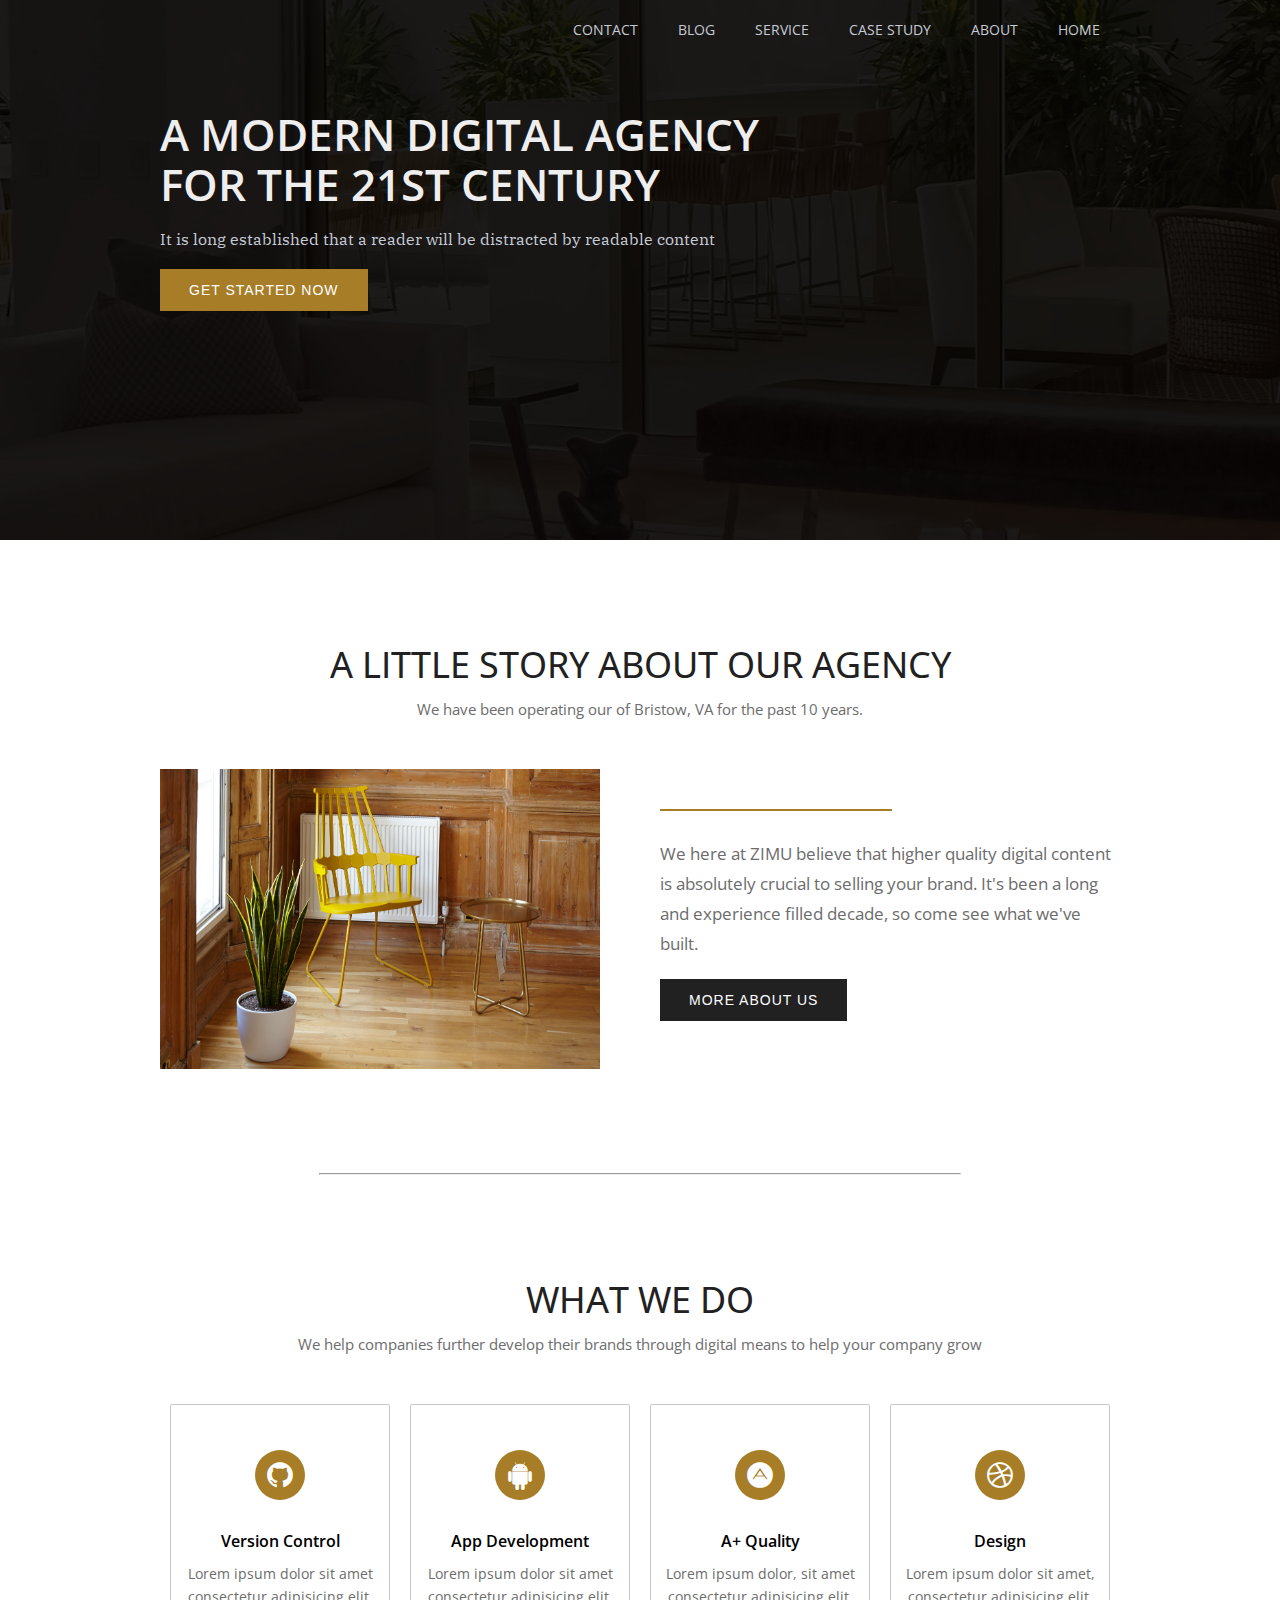
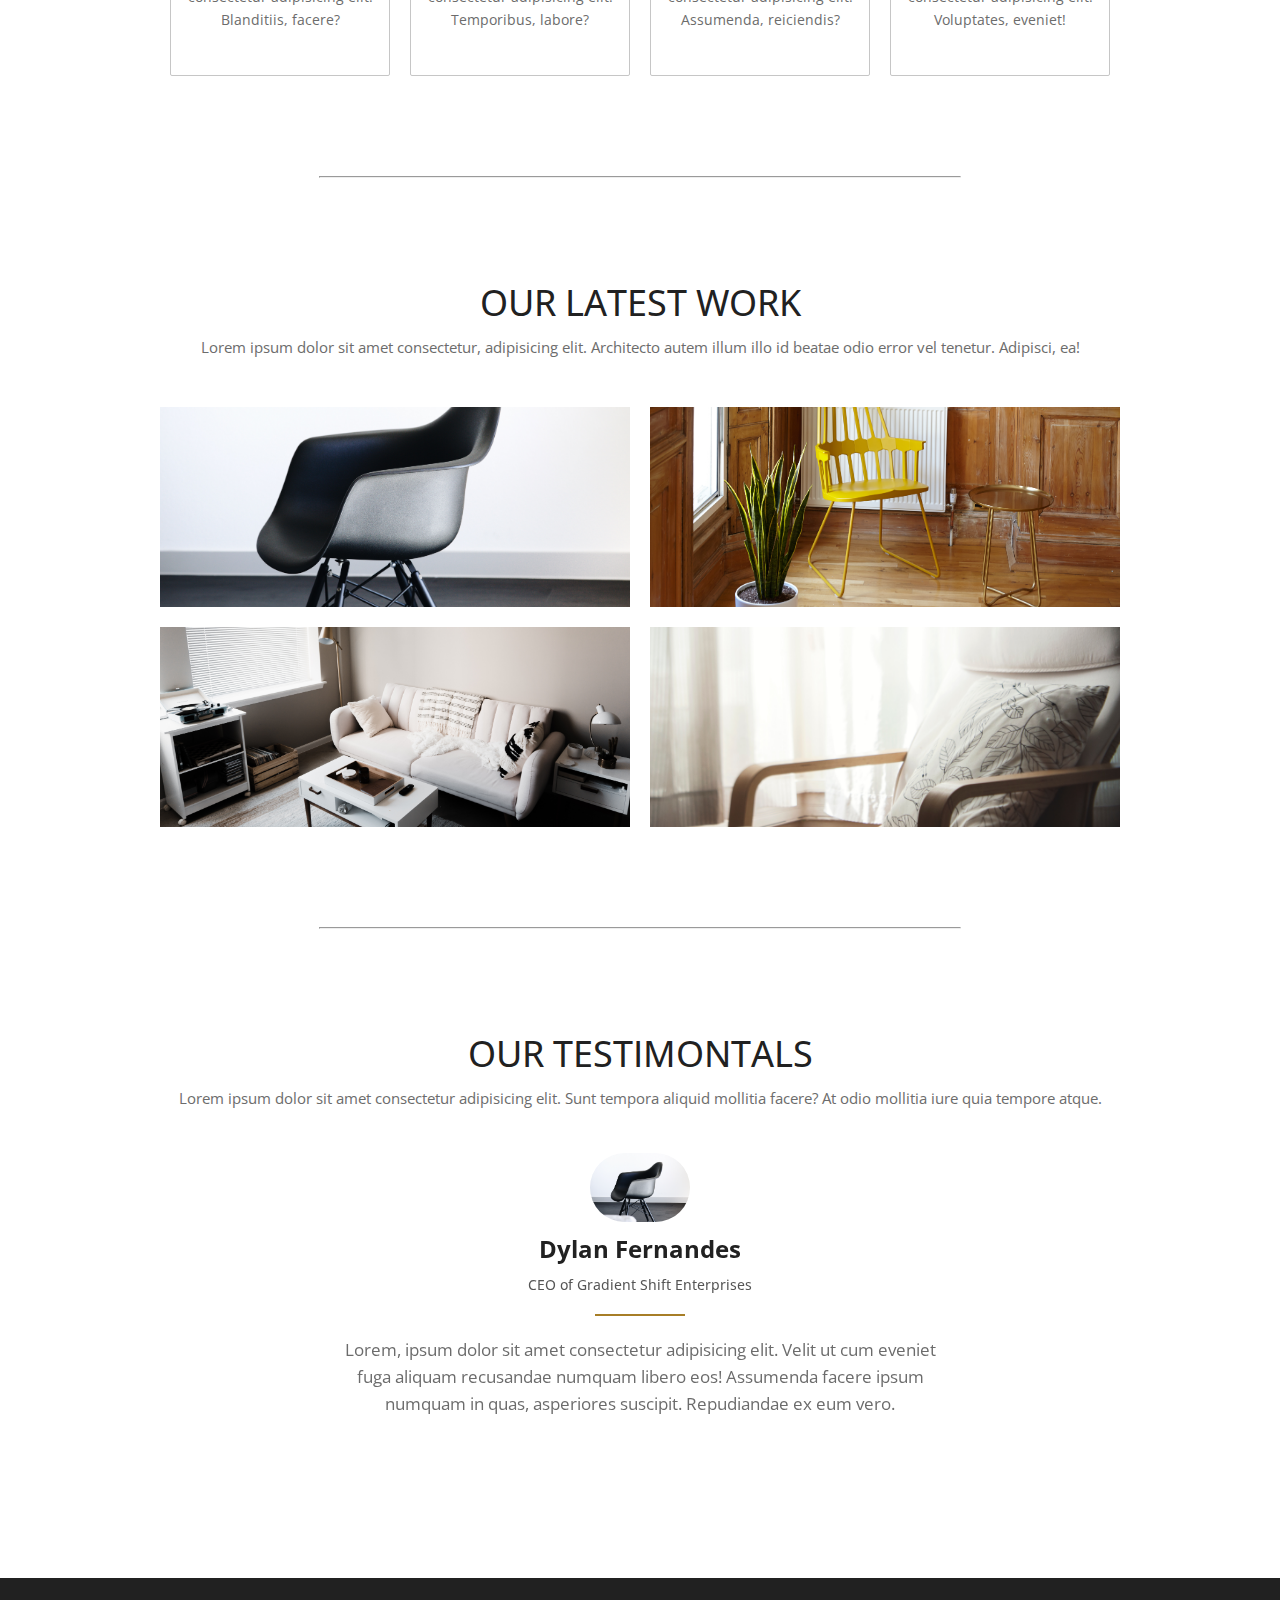
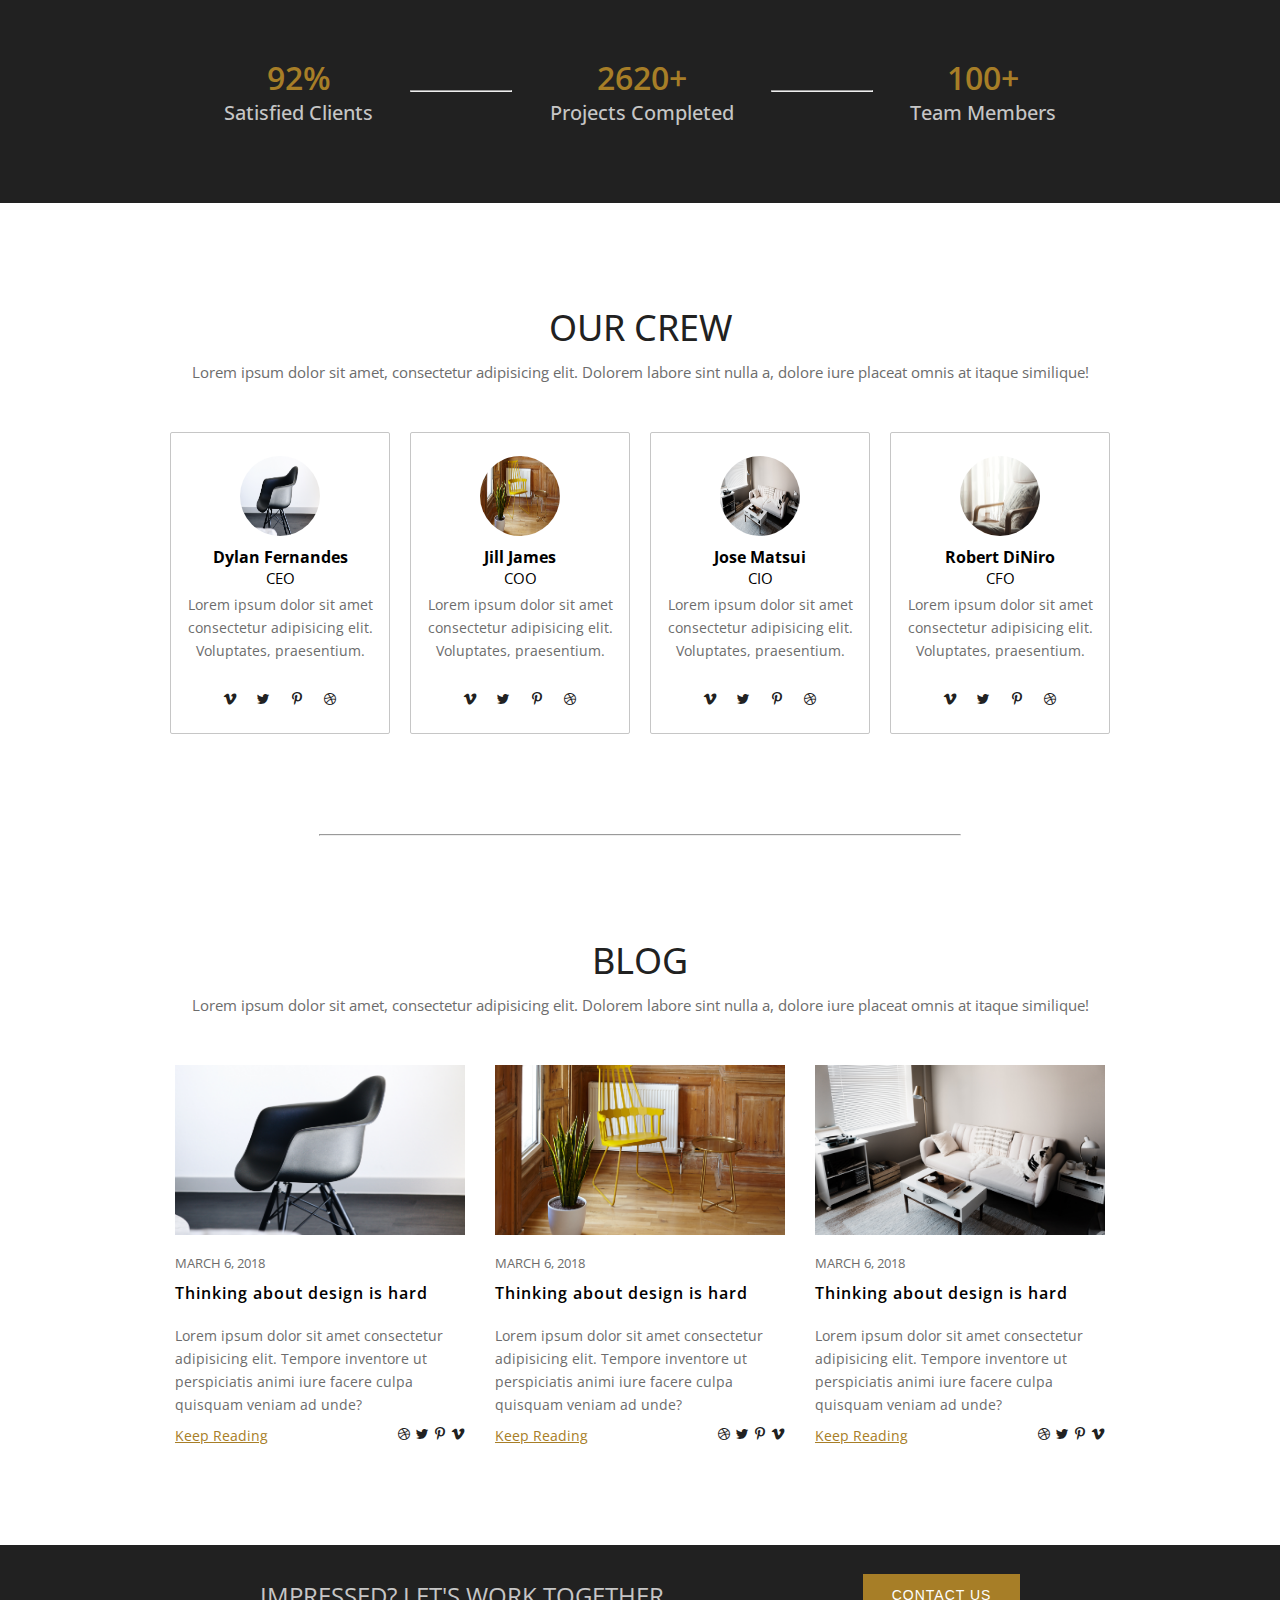
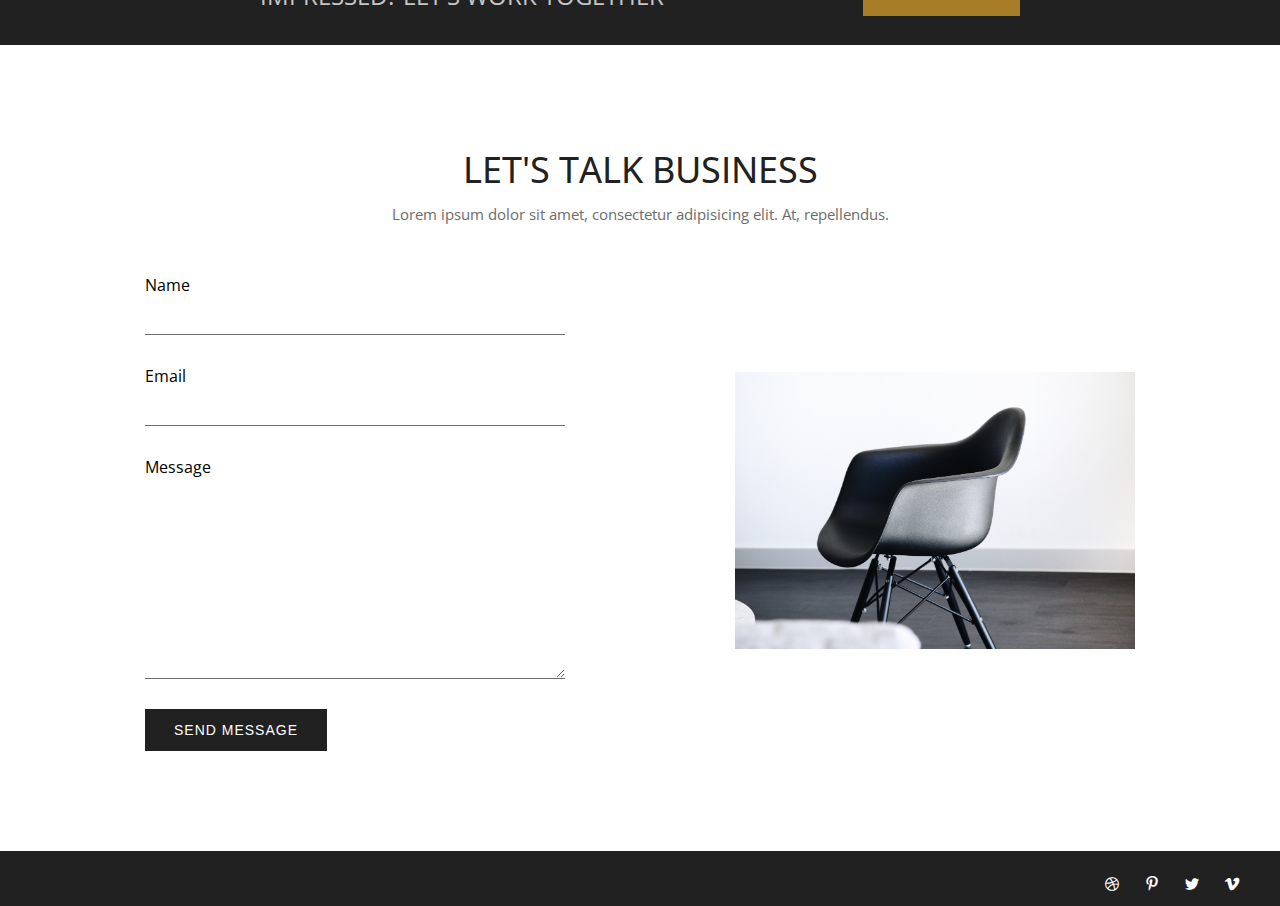
<file: index.html>
<!--
This is a project based off of a design from Dribbble.
This is a practice project not intended for any commerical purposes
-->

<!DOCTYPE html>
<html lang="en">
<head>
  <meta charset="UTF-8"></meta>
  <meta name="viewport" content="width=device-width, initial-scale=1.0"></meta>
  <meta http-equiv="X-UA-Compatible" content="ie=edge"></meta>
  <title>ZIMU Practice Project</title>
  <link href="https://fonts.googleapis.com/css?family=IBM+Plex+Serif|Open+Sans" rel="stylesheet">
  <link rel="stylesheet" href="./icons/styles.css">
  <link rel="stylesheet" href="carousel.css"></link>
  <link rel="stylesheet" href="reset.css"></link>
  <link rel="stylesheet" href="styles.css"></link>
</head>
<body>
  <div class="landing landing__overlay">
    <div class="container">
      <nav class="navigation">
        <ul>
          <li>
            <a href="#">Home</a>
          </li>
          <li>
            <a href="">About</a>
          </li>
          <li>
            <a href="">Case Study</a>
          </li>
          <li>
            <a href="">Service</a>
          </li>
          <li>
            <a href="">Blog</a>
          </li>
          <li>
            <a href="">Contact</a>
          </li>
        </ul>
      </nav>
      <div class="clearfix"></div>
      <div class="landing__content">
        <h1>A Modern Digital Agency for the 21st Century</h1>
        <p>It is long established that a reader will be distracted by readable content</p>
        <button class="btn btn-primary">Get Started Now</button>
      </div>
    </div>
  </div>
  <div class="about">
    <div class="container">
      <div class="header">
        <h1>A Little Story About Our Agency</h1>
        <p class="text">We have been operating our of Bristow, VA for the past 10 years. </p>
      </div>
      <div class="about__content">
        <div>
          <img src="./img/photo_2.jpg" alt="">
        </div>
        <div class="about__text">
          <hr>
          <div class="clearfix"></div>
          <p class="text">
            We here at ZIMU believe that higher quality digital content is absolutely crucial to selling your brand. It's been a long
            and experience filled decade, so come see what we've built.
          </p>
          <button class="btn btn-secondary">More About Us</button>
        </div>
      </div>
    </div>
  </div>
  <hr class="divider">
  <div class="actions">
    <div class="container">
      <div class="header">
        <h1>What We Do</h1>
        <p class="text">We help companies further develop their brands through digital means to help your company grow</p>
      </div>
      <div class="actions__content">
        <div class="actions__card">
          <div>
            <i class="icon-github"></i>
          </div>
          <h3>Version Control</h3>
          <p class="text">
            Lorem ipsum dolor sit amet consectetur adipisicing elit. Blanditiis, facere?
          </p>
        </div>
        <div class="actions__card">
          <div>
            <i class="icon-android"></i>
          </div>
          <h3>App Development</h3>
          <p class="text">
            Lorem ipsum dolor sit amet consectetur adipisicing elit. Temporibus, labore?
          </p>
        </div>
        <div class="actions__card">
          <div>
            <i class="icon-adn"></i>
          </div>
          <h3>A+ Quality</h3>
          <p class="text">
            Lorem ipsum dolor, sit amet consectetur adipisicing elit. Assumenda, reiciendis?
          </p>
        </div>
        <div class="actions__card">
          <div>
            <i class="icon-dribbble"></i>
          </div>
          <h3>Design</h3>
          <p class="text">
            Lorem ipsum dolor sit amet, consectetur adipisicing elit. Voluptates, eveniet!
          </p>
        </div>
      </div>
    </div>
  </div>
  <hr class="divider">
  <div class="latest">
    <div class="container">
      <div class="header">
        <h1>Our Latest Work</h1>
        <p class="text">Lorem ipsum dolor sit amet consectetur, adipisicing elit. Architecto autem illum illo id beatae odio error vel tenetur.
          Adipisci, ea!</p>
      </div>
      <div class="latest__content">
        <div class="latest__image">
          <img src="./img/photo_1.jpg" alt="">
          <div class="overlay">
            <h3>Wiley's Company</h3>
            <p>
              Lorem ipsum dolor sit amet, consectetur adipisicing elit. Adipisci, eius.
            </p>
            <button class="btn btn-primary">See Our Work</button>
          </div>
        </div>
        <div class="latest__image">
          <img src="./img/photo_2.jpg" alt="">
          <div class="overlay">
            <h3>Dylan Fernandes</h3>
            <p>
              Lorem ipsum dolor sit amet, consectetur adipisicing elit. Adipisci, eius.
            </p>
            <button class="btn btn-primary">See Our Work</button>
          </div>
        </div>
        <div class="latest__image">
          <img src="./img/photo_3.jpg" alt="">
          <div class="overlay">
            <h3>Marine Wallers</h3>
            <p>
              Lorem ipsum dolor sit amet, consectetur adipisicing elit. Adipisci, eius.
            </p>
            <button class="btn btn-primary">See Our Work</button>
          </div>
        </div>
        <div class="latest__image">
          <img src="./img/photo_4.jpg" alt="">
          <div class="overlay">
            <h3>Deep Sea Divers</h3>
            <p>
              Lorem ipsum dolor sit amet, consectetur adipisicing elit. Adipisci, eius.
            </p>
            <button class="btn btn-primary">See Our Work</button>
          </div>
        </div>
      </div>
    </div>
  </div>
  <hr class="divider">
  <div class="testimonial">
    <div class="header">
      <h1>Our Testimontals</h1>
      <p class="text">Lorem ipsum dolor sit amet consectetur adipisicing elit. Sunt tempora aliquid mollitia facere? At odio mollitia iure
        quia tempore atque.</p>
    </div>
    <div class="carousel-wrapper" style="height: 400px;">
      <span id="target-item-1"></span>
      <span id="target-item-2"></span>
      <span id="target-item-3"></span>
      <div class="carousel-item item-1">
        <img src="./img/photo_1.jpg" alt="">
        <h2>Dylan Fernandes</h2>
        <h3>CEO of Gradient Shift Enterprises</h3>
        <hr>
        <p class="text">
          Lorem, ipsum dolor sit amet consectetur adipisicing elit. Velit ut cum eveniet fuga aliquam recusandae numquam libero eos!
          Assumenda facere ipsum numquam in quas, asperiores suscipit. Repudiandae ex eum vero.
        </p>
        <a class="arrow arrow-prev" href="#target-item-3"></a>
        <a class="arrow arrow-next" href="#target-item-2"></a>
      </div>
      <div class="carousel-item item-2">
        <img src="./img/photo_2.jpg" alt="">
        <h2>Jill James</h2>
        <h3>COO of Material Rush Industries</h3>
        <hr>
        <p class="text">
          Lorem ipsum dolor sit amet consectetur adipisicing elit. Repudiandae suscipit facilis cumque voluptatem. Nostrum repellendus,
          veritatis fugit voluptatibus velit eaque. Dolore, eius. Minima dicta deserunt cupiditate adipisci fugiat suscipit
          magnam.
        </p>
        <a class="arrow arrow-prev" href="#target-item-1"></a>
        <a class="arrow arrow-next" href="#target-item-3"></a>
      </div>
      <div class="carousel-item item-3">
        <img src="./img/photo_3.jpg" alt="">
        <h2>Robert Roosevelt</h2>
        <h3>CIO of Fortune Enterprises</h3>
        <hr>
        <p class="text">
          Lorem ipsum dolor sit, amet consectetur adipisicing elit. Eum ipsam velit accusantium hic cumque, animi vitae accusamus?
          Eaque facilis pariatur asperiores! Accusantium, repudiandae nemo delectus temporibus dolores, illum id incidunt
          eum unde officiis alias esse maiores omnis? Ea, commodi officiis.
        </p>
        <a class="arrow arrow-prev" href="#target-item-2"></a>
        <a class="arrow arrow-next" href="#target-item-1"></a>
      </div>
    </div>
  </div>
  <div class="stats">
    <div class="container">
      <div class="stats__text">
        <p>
          <span class="stats__point">92%</span> Satisfied Clients</p>
      </div>
      <hr>
      <div class="stats__text">
        <p>
          <span class="stats__point">2620+</span> Projects Completed</p>
      </div>
      <hr>
      <div class="stats__text">
        <p>
          <span class="stats__point">100+</span> Team Members</p>
      </div>
    </div>
  </div>
  <div class="crew">
    <div class="container">
      <div class="header">
        <h1>Our Crew</h1>
        <p class="text">
          Lorem ipsum dolor sit amet, consectetur adipisicing elit. Dolorem labore sint nulla a, dolore iure placeat omnis at itaque
          similique!
        </p>
      </div>
      <div class="crew__content">
        <div class="crew__card">
          <img src="./img/photo_1.jpg" alt="">
          <h2>Dylan Fernandes</h2>
          <h3>CEO</h3>
          <p class="text">
            Lorem ipsum dolor sit amet consectetur adipisicing elit. Voluptates, praesentium.
          </p>
          <div class="crew__social">
            <a href="#">
              <i class="icon-vimeo"></i>
            </a>
            <a href="#">
              <i class="icon-twitter"></i>
            </a>
            <a href="#">
              <i class="icon-pinterest-p"></i>
            </a>
            <a href="#">
              <i class="icon-dribbble"></i>
            </a>
          </div>
        </div>
        <div class="crew__card">
          <img src="./img/photo_2.jpg" alt="">
          <h2>Jill James</h2>
          <h3>COO</h3>
          <p class="text">
            Lorem ipsum dolor sit amet consectetur adipisicing elit. Voluptates, praesentium.
          </p>
          <div class="crew__social">
            <a href="#">
              <i class="icon-vimeo"></i>
            </a>
            <a href="#">
              <i class="icon-twitter"></i>
            </a>
            <a href="#">
              <i class="icon-pinterest-p"></i>
            </a>
            <a href="#">
              <i class="icon-dribbble"></i>
            </a>
          </div>
        </div>

        <div class="crew__card">
          <img src="./img/photo_3.jpg" alt="">
          <h2>Jose Matsui</h2>
          <h3>CIO</h3>
          <p class="text">
            Lorem ipsum dolor sit amet consectetur adipisicing elit. Voluptates, praesentium.
          </p>
          <div class="crew__social">
            <a href="#">
              <i class="icon-vimeo"></i>
            </a>
            <a href="#">
              <i class="icon-twitter"></i>
            </a>
            <a href="#">
              <i class="icon-pinterest-p"></i>
            </a>
            <a href="#">
              <i class="icon-dribbble"></i>
            </a>
          </div>
        </div>

        <div class="crew__card">
          <img src="./img/photo_4.jpg" alt="">
          <h2>Robert DiNiro</h2>
          <h3>CFO</h3>
          <p class="text">
            Lorem ipsum dolor sit amet consectetur adipisicing elit. Voluptates, praesentium.
          </p>
          <div class="crew__social">
            <a href="#">
              <i class="icon-vimeo"></i>
            </a>
            <a href="#">
              <i class="icon-twitter"></i>
            </a>
            <a href="#">
              <i class="icon-pinterest-p"></i>
            </a>
            <a href="#">
              <i class="icon-dribbble"></i>
            </a>
          </div>
        </div>
      </div>
    </div>
  </div>
  <hr class="divider">
  <div class="blog">
    <div class="container">
      <div class="header">
        <h1>Blog</h1>
        <p class="text">
          Lorem ipsum dolor sit amet, consectetur adipisicing elit. Dolorem labore sint nulla a, dolore iure placeat omnis at itaque
          similique!
        </p>
      </div>
      <div class="blog__content">
        <div class="blog__card">
          <img src="./img/photo_1.jpg" alt="">
          <p class="blog__date">March 6, 2018</p>
          <h2>Thinking about design is hard</h2>
          <p class="text">
            Lorem ipsum dolor sit amet consectetur adipisicing elit. Tempore inventore ut perspiciatis animi iure facere culpa quisquam
            veniam ad unde?
          </p>
          <div class="blog__card-footer">
            <a href="">Keep Reading</a>
            <div class="blog__card-social">
              <a href="">
                <i class="icon-dribbble"></i>
              </a>
              <a href="">
                <i class="icon-twitter"></i>
              </a>
              <a href="">
                <i class="icon-pinterest-p"></i>
              </a>
              <a href="">
                <i class="icon-vimeo"></i>
              </a>
            </div>
          </div>
        </div>
        <div class="blog__card">
          <img src="./img/photo_2.jpg" alt="">
          <p class="blog__date">March 6, 2018</p>
          <h2>Thinking about design is hard</h2>
          <p class="text">
            Lorem ipsum dolor sit amet consectetur adipisicing elit. Tempore inventore ut perspiciatis animi iure facere culpa quisquam
            veniam ad unde?
          </p>
          <div class="blog__card-footer">
            <a href="">Keep Reading</a>
            <div class="blog__card-social">
              <a href="">
                <i class="icon-dribbble"></i>
              </a>
              <a href="">
                <i class="icon-twitter"></i>
              </a>
              <a href="">
                <i class="icon-pinterest-p"></i>
              </a>
              <a href="">
                <i class="icon-vimeo"></i>
              </a>
            </div>
          </div>
        </div>
        <div class="blog__card">
          <img src="./img/photo_3.jpg" alt="">
          <p class="blog__date">March 6, 2018</p>
          <h2>Thinking about design is hard</h2>
          <p class="text">
            Lorem ipsum dolor sit amet consectetur adipisicing elit. Tempore inventore ut perspiciatis animi iure facere culpa quisquam
            veniam ad unde?
          </p>
          <div class="blog__card-footer">
            <a href="">Keep Reading</a>
            <div class="blog__card-social">
              <a href="">
                <i class="icon-dribbble"></i>
              </a>
              <a href="">
                <i class="icon-twitter"></i>
              </a>
              <a href="">
                <i class="icon-pinterest-p"></i>
              </a>
              <a href="">
                <i class="icon-vimeo"></i>
              </a>
            </div>
          </div>
        </div>
      </div>
    </div>
  </div>
  <div class="interested">
    <div class="container">
      <div>
        <h1>Impressed? Let's Work Together</h1>
      </div>
      <div>
        <button class="btn btn-primary">Contact Us</button>
      </div>
    </div>
  </div>
  <div class="contact">
    <div class="header">
      <h1>Let's Talk Business</h1>
      <p class="text">Lorem ipsum dolor sit amet, consectetur adipisicing elit. At, repellendus.</p>
    </div>
    <div class="container">
      <div>
        <form action="POST" class="contact__form">
          <label for="name">Name </label>
          <input type="text" name="name">
          <label for="email">Email</label>
          <input type="email" name="email">
          <label for="message">Message</label>
          <textarea name="message" id="" cols="30" rows="10"></textarea>
          <button class="btn btn-secondary">Send Message</button>
        </form>
      </div>
      <div>
        <img src="./img/photo_1.jpg" alt="ZIMU">
      </div>
    </div>
  </div>
  <footer>
    <div>
      <i class="icon-dribbble"></i>
      <i class="icon-pinterest-p"></i>
      <i class="icon-twitter"></i>
      <i class="icon-vimeo"></i>
    </div>
    <div class="clearfix"></div>
  </footer>
</body>
</html>
</file>
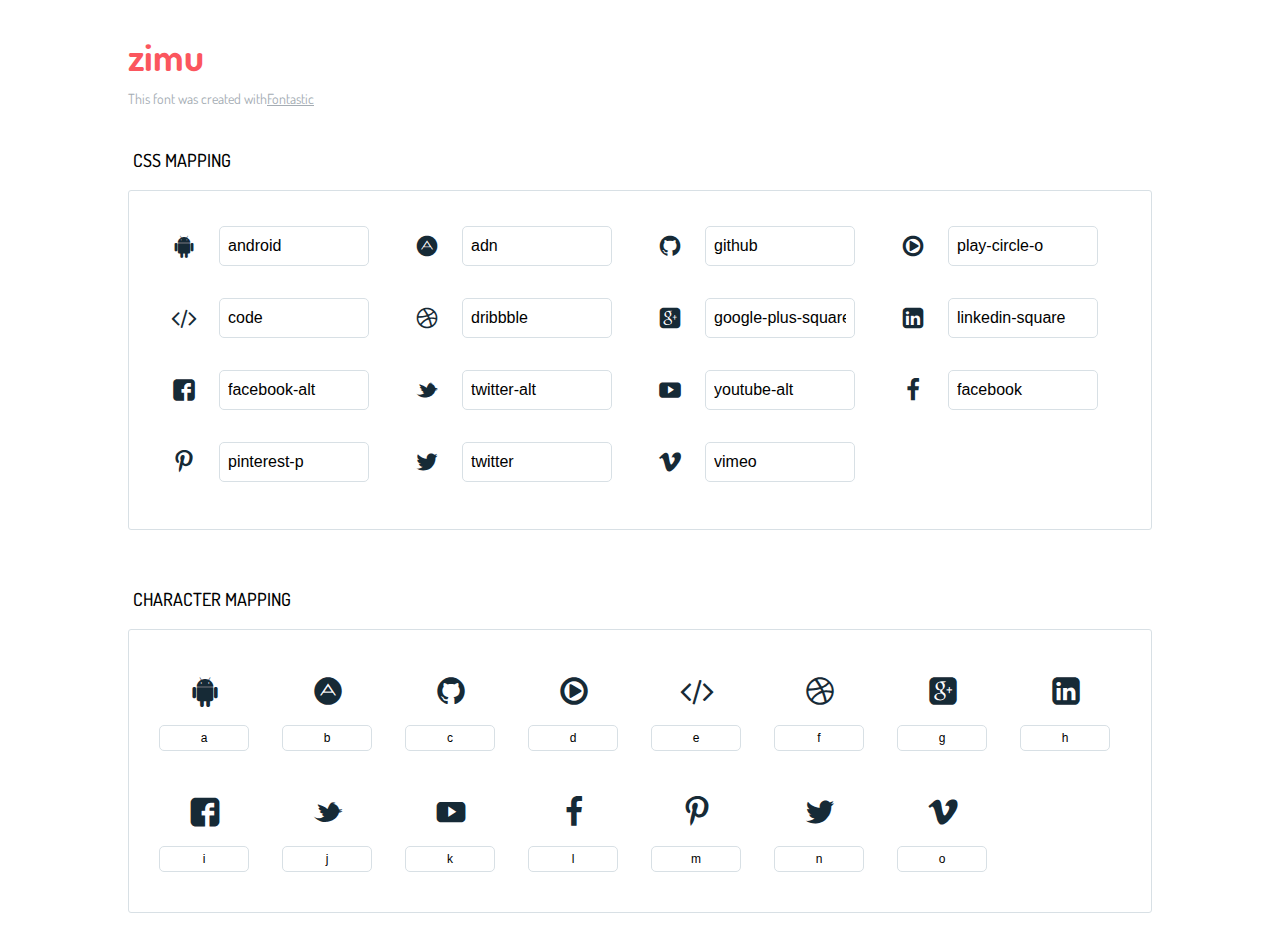
<file: icons/icons-reference.html>
<!DOCTYPE html>
<html lang="en">
  <head>
    <meta charset="utf-8">
    <meta http-equiv="X-UA-Compatible" content="IE=edge,chrome=1">
    <meta name="viewport" content="width=device-width,initial-scale=1">
    <title>Font Reference - zimu</title>
    <link href="http://fonts.googleapis.com/css?family=Dosis:400,500,700" rel="stylesheet" type="text/css">
    <link rel="stylesheet" href="styles.css">
    <style type="text/css">html,body,div,span,applet,object,iframe,h1,h2,h3,h4,h5,h6,p,blockquote,pre,a,abbr,acronym,address,big,cite,code,del,dfn,em,img,ins,kbd,q,s,samp,small,strike,strong,sub,sup,tt,var,dl,dt,dd,ol,ul,li,fieldset,form,label,legend,table,caption,tbody,tfoot,thead,tr,th,td{margin:0;padding:0;border:0;outline:0;font-weight:inherit;font-style:inherit;font-family:inherit;font-size:100%;vertical-align:baseline}body{line-height:1;color:#000;background:#fff}ol,ul{list-style:none}table{border-collapse:separate;border-spacing:0;vertical-align:middle}caption,th,td{text-align:left;font-weight:normal;vertical-align:middle}a img{border:none}*{-webkit-box-sizing:border-box;-moz-box-sizing:border-box;box-sizing:border-box}body{font-family:'Dosis','Tahoma',sans-serif}.container{margin:15px auto;width:80%}h1{margin:40px 0 20px;font-weight:700;font-size:38px;line-height:32px;color:#fb565e}h2{font-size:18px;padding:0 0 21px 5px;margin:45px 0 0 0;text-transform:uppercase;font-weight:500}.small{font-size:14px;color:#a5adb4;}.small a{color:#a5adb4;}.small a:hover{color:#fb565e}.glyphs.character-mapping{margin:0 0 20px 0;padding:20px 0 20px 30px;color:rgba(0,0,0,0.5);border:1px solid #d8e0e5;-webkit-border-radius:3px;border-radius:3px;}.glyphs.character-mapping li{margin:0 30px 20px 0;display:inline-block;width:90px}.glyphs.character-mapping .icon{margin:10px 0 10px 15px;padding:15px;position:relative;width:55px;height:55px;color:#162a36 !important;overflow:hidden;-webkit-border-radius:3px;border-radius:3px;font-size:32px;}.glyphs.character-mapping .icon svg{fill:#000}.glyphs.character-mapping input{margin:0;padding:5px 0;line-height:12px;font-size:12px;display:block;width:100%;border:1px solid #d8e0e5;-webkit-border-radius:5px;border-radius:5px;text-align:center;outline:0;}.glyphs.character-mapping input:focus{border:1px solid #fbde4a;-webkit-box-shadow:inset 0 0 3px #fbde4a;box-shadow:inset 0 0 3px #fbde4a}.glyphs.character-mapping input:hover{-webkit-box-shadow:inset 0 0 3px #fbde4a;box-shadow:inset 0 0 3px #fbde4a}.glyphs.css-mapping{margin:0 0 60px 0;padding:30px 0 20px 30px;color:rgba(0,0,0,0.5);border:1px solid #d8e0e5;-webkit-border-radius:3px;border-radius:3px;}.glyphs.css-mapping li{margin:0 30px 20px 0;padding:0;display:inline-block;overflow:hidden}.glyphs.css-mapping .icon{margin:0;margin-right:10px;padding:13px;height:50px;width:50px;color:#162a36 !important;overflow:hidden;float:left;font-size:24px}.glyphs.css-mapping input{margin:0;margin-top:5px;padding:8px;line-height:16px;font-size:16px;display:block;width:150px;height:40px;border:1px solid #d8e0e5;-webkit-border-radius:5px;border-radius:5px;background:#fff;outline:0;float:right;}.glyphs.css-mapping input:focus{border:1px solid #fbde4a;-webkit-box-shadow:inset 0 0 3px #fbde4a;box-shadow:inset 0 0 3px #fbde4a}.glyphs.css-mapping input:hover{-webkit-box-shadow:inset 0 0 3px #fbde4a;box-shadow:inset 0 0 3px #fbde4a}</style>
  </head>
  <body>
    <div class="container">
      <h1>zimu</h1>
      <p class="small">This font was created with<a href="http://fontastic.me/">Fontastic</a></p>
      <h2>CSS mapping</h2>
      <ul class="glyphs css-mapping">
        <li>
          <div class="icon icon-android"></div>
          <input type="text" readonly="readonly" value="android">
        </li>
        <li>
          <div class="icon icon-adn"></div>
          <input type="text" readonly="readonly" value="adn">
        </li>
        <li>
          <div class="icon icon-github"></div>
          <input type="text" readonly="readonly" value="github">
        </li>
        <li>
          <div class="icon icon-play-circle-o"></div>
          <input type="text" readonly="readonly" value="play-circle-o">
        </li>
        <li>
          <div class="icon icon-code"></div>
          <input type="text" readonly="readonly" value="code">
        </li>
        <li>
          <div class="icon icon-dribbble"></div>
          <input type="text" readonly="readonly" value="dribbble">
        </li>
        <li>
          <div class="icon icon-google-plus-square"></div>
          <input type="text" readonly="readonly" value="google-plus-square">
        </li>
        <li>
          <div class="icon icon-linkedin-square"></div>
          <input type="text" readonly="readonly" value="linkedin-square">
        </li>
        <li>
          <div class="icon icon-facebook-alt"></div>
          <input type="text" readonly="readonly" value="facebook-alt">
        </li>
        <li>
          <div class="icon icon-twitter-alt"></div>
          <input type="text" readonly="readonly" value="twitter-alt">
        </li>
        <li>
          <div class="icon icon-youtube-alt"></div>
          <input type="text" readonly="readonly" value="youtube-alt">
        </li>
        <li>
          <div class="icon icon-facebook"></div>
          <input type="text" readonly="readonly" value="facebook">
        </li>
        <li>
          <div class="icon icon-pinterest-p"></div>
          <input type="text" readonly="readonly" value="pinterest-p">
        </li>
        <li>
          <div class="icon icon-twitter"></div>
          <input type="text" readonly="readonly" value="twitter">
        </li>
        <li>
          <div class="icon icon-vimeo"></div>
          <input type="text" readonly="readonly" value="vimeo">
        </li>
      </ul>
      <h2>Character mapping</h2>
      <ul class="glyphs character-mapping">
        <li>
          <div data-icon="a" class="icon"></div>
          <input type="text" readonly="readonly" value="a">
        </li>
        <li>
          <div data-icon="b" class="icon"></div>
          <input type="text" readonly="readonly" value="b">
        </li>
        <li>
          <div data-icon="c" class="icon"></div>
          <input type="text" readonly="readonly" value="c">
        </li>
        <li>
          <div data-icon="d" class="icon"></div>
          <input type="text" readonly="readonly" value="d">
        </li>
        <li>
          <div data-icon="e" class="icon"></div>
          <input type="text" readonly="readonly" value="e">
        </li>
        <li>
          <div data-icon="f" class="icon"></div>
          <input type="text" readonly="readonly" value="f">
        </li>
        <li>
          <div data-icon="g" class="icon"></div>
          <input type="text" readonly="readonly" value="g">
        </li>
        <li>
          <div data-icon="h" class="icon"></div>
          <input type="text" readonly="readonly" value="h">
        </li>
        <li>
          <div data-icon="i" class="icon"></div>
          <input type="text" readonly="readonly" value="i">
        </li>
        <li>
          <div data-icon="j" class="icon"></div>
          <input type="text" readonly="readonly" value="j">
        </li>
        <li>
          <div data-icon="k" class="icon"></div>
          <input type="text" readonly="readonly" value="k">
        </li>
        <li>
          <div data-icon="l" class="icon"></div>
          <input type="text" readonly="readonly" value="l">
        </li>
        <li>
          <div data-icon="m" class="icon"></div>
          <input type="text" readonly="readonly" value="m">
        </li>
        <li>
          <div data-icon="n" class="icon"></div>
          <input type="text" readonly="readonly" value="n">
        </li>
        <li>
          <div data-icon="o" class="icon"></div>
          <input type="text" readonly="readonly" value="o">
        </li>
      </ul>
    </div>
    <script>(function() {
  var glyphs, i, len, ref;

  ref = document.getElementsByClassName('glyphs');
  for (i = 0, len = ref.length; i < len; i++) {
    glyphs = ref[i];
    glyphs.addEventListener('click', function(event) {
      if (event.target.tagName === 'INPUT') {
        return event.target.select();
      }
    });
  }

}).call(this);

    </script>
  </body>
</html>
</file>
<file: icons/styles.css>
@charset "UTF-8";

@font-face {
  font-family: "zimu";
  src:url("fonts/zimu.eot");
  src:url("fonts/zimu.eot?#iefix") format("embedded-opentype"),
    url("fonts/zimu.woff") format("woff"),
    url("fonts/zimu.ttf") format("truetype"),
    url("fonts/zimu.svg#zimu") format("svg");
  font-weight: normal;
  font-style: normal;

}

[data-icon]:before {
  font-family: "zimu" !important;
  content: attr(data-icon);
  font-style: normal !important;
  font-weight: normal !important;
  font-variant: normal !important;
  text-transform: none !important;
  speak: none;
  line-height: 1;
  -webkit-font-smoothing: antialiased;
  -moz-osx-font-smoothing: grayscale;
}

[class^="icon-"]:before,
[class*=" icon-"]:before {
  font-family: "zimu" !important;
  font-style: normal !important;
  font-weight: normal !important;
  font-variant: normal !important;
  text-transform: none !important;
  speak: none;
  line-height: 1;
  -webkit-font-smoothing: antialiased;
  -moz-osx-font-smoothing: grayscale;
}

.icon-android:before {
  content: "\61";
}
.icon-adn:before {
  content: "\62";
}
.icon-github:before {
  content: "\63";
}
.icon-play-circle-o:before {
  content: "\64";
}
.icon-code:before {
  content: "\65";
}
.icon-dribbble:before {
  content: "\66";
}
.icon-google-plus-square:before {
  content: "\67";
}
.icon-linkedin-square:before {
  content: "\68";
}
.icon-facebook-alt:before {
  content: "\69";
}
.icon-twitter-alt:before {
  content: "\6a";
}
.icon-youtube-alt:before {
  content: "\6b";
}
.icon-facebook:before {
  content: "\6c";
}
.icon-pinterest-p:before {
  content: "\6d";
}
.icon-twitter:before {
  content: "\6e";
}
.icon-vimeo:before {
  content: "\6f";
}
</file>
<file: carousel.css>
/* Here's where our carousel begins, with the main wrapper being
relatively positioned, so that our absolutely positioned items are
in the right place. */

.carousel-wrapper {
  position: relative;
  margin-top: -80px;
  margin-right: 100px;
  margin-left: 100px;
}

.carousel-wrapper .carousel-item {
  position: absolute;
  top: 0;
  bottom: 0;
  left: 0;
  right: 0;
  padding: 75px 100px;
  opacity: 0;
  transition: all 0.5s ease-in-out;
  display: flex;
  flex-direction: column;
  text-align: center;
  align-items: center;
}

.carousel-wrapper .carousel-item img {
  height: 100px;
  width: 100px;
  object-fit: cover;
  border-radius: 200px;
  margin-bottom: 10px;
}

.carousel-wrapper .carousel-item h2 {
  color: #212121;
  font-family: 'Open Sans', sans-serif;
  font-size: 24px;
  margin-bottom: 10px;
}

.carousel-wrapper .carousel-item h3 {
  font-family: 'Open Sans', sans-serif;
  font-size: 14px;
  font-weight: 450;
  color: #555;
}

.carousel-wrapper .carousel-item hr {
  width: 10%;
  margin-bottom: 20px;
  margin-top: 20px;
  border: 0.5px solid #a77e27;
}

.carousel-wrapper .carousel-item .arrow {
  position: absolute;
  top: 50px;
  display: block;
  width: 50px;
  height: 100%;
  -webkit-tap-highlight-color: transparent;
  background: url(http://haloxp.com/codepen/carousel-arrow-dark.png?1522178107) 50% 50%/20px no-repeat;
}

.carousel-wrapper .carousel-item .arrow.arrow-prev {
  left: 0;
}

.carousel-wrapper .carousel-item .arrow.arrow-next {
  right: 0;
  -webkit-transform: rotate(180deg);
  transform: rotate(180deg);
}

.carousel-wrapper .carousel-item.light {
  color: white;
}

.carousel-wrapper .carousel-item.light .arrow {
  background: url(http://haloxp.com/codepen/carousel-arrow-light.png?1522178107) 50% 50%/20px no-repeat;
}

@media (max-width: 480px) {
  .carousel-wrapper .carousel-item .arrow,
  .carousel-wrapper .carousel-item.light .arrow {
    background-size: 10px;
    background-position: 10px 50%;
  }
}

.carousel-wrapper [id^="target-item"] {
  display: none;
}

.carousel-wrapper .item-1 {
  z-index: 2;
  opacity: 1;
}

.carousel-wrapper *:target~.item-1 {
  opacity: 0;
}

.carousel-wrapper #target-item-1:target~.item-1 {
  opacity: 1;
}

.carousel-wrapper #target-item-2:target~.item-2,
.carousel-wrapper #target-item-3:target~.item-3 {
  z-index: 3;
  opacity: 1;
}
</file>
<file: styles.css>
html {
  overflow-x: hidden;
}

.container {
  margin: 0 auto;
  width: 75%;
}

.btn {
  padding: 12px 28px;
  font-size: 14px;
  text-transform: uppercase;
  border: 0;
  transition: all 0.4s;
  letter-spacing: 1px;
}

.btn-primary {
  background-color: #a77e27;
  border: 1px solid #a77e27;
  color: #fcfdff;
}

.btn-primary:hover {
  background-color: transparent;
  color: #a77e27;
  border: 1px solid #a77e27;
}

.btn-secondary {
  background-color: #212121;
  border: 1px solid #212121;
  color: #fcfdff;
}

.btn-secondary:hover {
  background-color: transparent;
  border: 1px solid #212121;
  color: #212121;
}

.clearfix {
  clear: both;
}

.divider {
  color: #6c6c6c;
  width: 50%;
  margin: 0 auto;
}

.text {
  font-family: 'Open Sans', sans-serif;
  color: #6c6c6c;
  font-size: 17px;
  line-height: 20px;
}

.header {
  width: 100%;
  text-align: center;
  margin-bottom: 50px;
}

.header h1 {
  font-family: 'Open Sans', sans-serif;
  font-size: 36px;
  font-weight: 450;
  text-transform: uppercase;
  margin-bottom: 10px;
  color: #212121;
}

.header .text {
  font-size: 15px;
}

/* Landing Styles */

.landing {
  background-image: url('./img/landing.jpg');
  background-repeat: no-repeat;
  background-position: center center;
  width: 100vw;
  height: 60vh;
  object-fit: cover;
}

.landing * {
  position: relative;
}

.landing__overlay {
  position: relative;
}

.landing__overlay:before {
  display: block;
  background-color: rgba(5, 3, 3, 0.9);
  position: absolute;
  content: " ";
  top: 0;
  left: 0;
  width: 100%;
  height: 100%;
  z-index: 0;
}

.landing__content {
  margin-top: 50px;
}

.landing__content h1 {
  width: 600px;
  line-height: 50px;
  color: #eee;
  font-family: 'Open Sans', sans-serif;
  font-weight: 600;
  font-size: 44px;
  text-transform: uppercase;
  margin-bottom: 20px;
}

.landing__content p {
  color: #c6cbd6;
  font-size: 16px;
  font-family: 'IBM Plex Serif', sans-serif;
  margin-bottom: 20px;
}

/* Navigation Styles */

.navigation {
  width: 100%;
  z-index: 3;
}

.navigation ul li {
  float: right;
  list-style-type: none;
  margin: 20px;
}

.navigation ul li a {
  color: #c6cbd6;
  font-size: 14px;
  font-family: 'Open Sans', sans-serif;
  text-transform: uppercase;
  text-decoration: none;
  transition: all 0.4s;
}

.navigation ul li a:hover {
  padding-bottom: 8px;
  color: #a77e27;
  border-bottom: 1px solid #a77e27;
}

/* About */

.about {
  width: 100%;
  margin: 0;
  margin-bottom: 100px;
  margin-top: 100px;
}

.about__content {
  display: flex;
  flex: 1;
  width: 100%;
}

.about__content div {
  flex: 2;
}

.about__content img {
  height: 300px;
  width: 440px;
  object-fit: cover;
}

.about__text {
  margin-left: 40px;
}

.about__text hr {
  margin-top: 40px;
  width: 50%;
  float: left;
  border: 0.5px solid #a77e27;
}

.about__text p {
  line-height: 30px;
  margin-bottom: 20px;
  margin-top: 20px;
}

.actions {
  width: 100%;
  margin: 0;
  margin-bottom: 100px;
  margin-top: 100px;
}

.actions__content {
  width: 100%;
  display: flex;
  flex: 1;
  justify-content: space-between;
}

.actions__card {
  display: flex;
  flex-direction: column;
  align-items: center;
  justify-content: center;
  text-align: center;
  flex: 4;
  margin-right: 10px;
  margin-left: 10px;
  height: 250px;
  border: 1px solid #c6c6c6;
  border-radius: 2px;
  padding: 10px;
}

.actions__card div {
  display: flex;
  justify-content: center;
  text-align: center;
  align-items: center;
  background-color: #a77e27;
  height: 50px;
  width: 50px;
  border-radius: 200px;
  margin-bottom: 30px;
}

.actions__card div i {
  font-size: 30px;
  margin-top: 7px;
  color: #fcfdff;
}

.actions__card p {
  font-size: 14px;
  line-height: 23px;
}

.actions__card h3 {
  font-family: 'Open Sans', sans-serif;
  margin-bottom: 10px;
  font-weight: 600;
}

/* Latest Work Styles */

.latest {
  width: 100%;
  margin: 0;
  margin-bottom: 100px;
  margin-top: 100px;
}

.latest__content {
  width: 100%;
  display: inline-grid;
  grid-template-columns: 1fr 1fr;
  grid-gap: 20px;
}

.latest__content div {
  background-position: center center;
  background-repeat: center;
  object-fit: cover;
  object-position: center;
  padding: 0;
}

.latest__image {
  height: 200px;
  position: relative;
}

.latest__image img {
  width: 100%;
  height: 100%;
  object-fit: cover;
}

.overlay {
  display: none;
  text-align: center;
  background: rgba(0, 0, 0, .8);
  position: absolute;
  top: 0;
  left: 0;
  right: 0;
  bottom: 0;
  color: white;
}

.latest__image:hover .overlay {
  display: flex;
  flex-direction: column;
  align-content: center;
  justify-content: center;
  align-items: center;
  padding: 10px;
}

.latest__image:hover .overlay p {
  font-family: 'Open Sans', sans-serif;
  font-size: 16px;
  line-height: 26px;
  margin-bottom: 10px;
}

.latest__image:hover .overlay h3 {
  font-family: 'Open Sans', sans-serif;
  font-size: 24px;
  line-height: 25px;
  margin-bottom: 10px;
  letter-spacing: 1px;
}

/* Testimonial Carousel  - Carousel Code in carousel.css */

.testimonial {
  width: 100%;
  margin: 0;
  margin-top: 100px;
  margin-bottom: 100px;
}

.testimonial .carousel-wrapper .text {
  line-height: 27px;
  width: 70%;
}

.stats {
  height: 225px;
  background-color: #212121;
}

.stats .container {
  height: 100%;
  width: 65%;
  margin-bottom: 100px;
  margin-top: 100px;
  display: flex;
  flex: 1;
  flex-direction: row;
  align-items: center;
  justify-content: space-around;
  text-align: center;
}

.stats__text {
  color: #c6c6c6;
  font-weight: 500;
  font-family: 'Open Sans', sans-serif;
  font-size: 20px;
}

.stats hr {
  transform: rotate3d(90);
  width: 100px;
  color: #eee;
}

.stats__text span {
  font-family: 'Open Sans', sans-serif;
  font-size: 32px;
  color: #a77e27;
  display: block;
  font-weight: 600;
}

.crew {
  width: 100%;
  margin: 0;
  margin-top: 100px;
  margin-bottom: 100px;
}

.crew__content {
  width: 100%;
  display: flex;
  flex: 1;
  justify-content: space-between;
}

.crew__card {
  display: flex;
  flex-direction: column;
  align-items: center;
  justify-content: center;
  text-align: center;
  flex: 4;
  margin-right: 10px;
  margin-left: 10px;
  height: 280px;
  border: 1px solid #c6c6c6;
  border-radius: 2px;
  padding: 10px;
}

.crew__card h2 {
  font-size: 16px;
  font-family: 'Open Sans', sans-serif;
}

.crew__card img {
  display: flex;
  justify-content: center;
  text-align: center;
  align-items: center;
  height: 80px;
  width: 80px;
  border-radius: 200px;
  margin-bottom: 10px;
}

.crew__card p {
  font-size: 14px;
  line-height: 23px;
}

.crew__card h3 {
  font-family: 'Open Sans', sans-serif;
  margin-bottom: 5px;
  font-weight: 400;
  font-size: 15px;
}

.crew__social {
  margin-top: 30px;
}

.crew__social a {
  color: #212121;
  margin-right: 8px;
  margin-left: 8px;
  text-decoration: none;
  font-size: 14px;
}

.crew__social a i {
  transition: all 0.4s;
}

.crew__social a i.icon-dribbble:hover {
  color: hotpink;
}

.crew__social a i.icon-pinterest-p:hover {
  color: red;
}

.crew__social a i.icon-twitter:hover {
  color: blue;
}

.crew__social a i.icon-vimeo:hover {
  color: green;
}

.blog {
  width: 100%;
  margin: 0;
  margin-top: 100px;
  margin-bottom: 100px;
}

.blog__content {
  display: flex;
  flex: 1;
}

.blog__card {
  flex: 3;
  margin-right: 15px;
  margin-left: 15px;
}

.blog__card img {
  height: 170px;
  width: 100%;
  object-fit: cover;
}

.blog__card .text {
  line-height: 23px;
  font-size: 14px;
  margin-bottom: 10px;
}

.blog__card h2 {
  font-family: 'Open Sans', sans-serif;
  font-weight: 600;
  letter-spacing: 1px;
  margin-bottom: 20px;
}

.blog__card-footer {}

.blog__card-footer a {
  color: #a77e27;
  font-family: 'Open Sans', sans-serif;
  font-size: 14px;
}

.blog__card-social {
  float: right;
}

.blog__card-social a {
  color: #212121;
  text-decoration: none;
}

.blog__card-social a i {
  transition: all 0.2s;
}

.blog__card-social a i.icon-dribbble:hover {
  color: hotpink;
}

.blog__card-social a i.icon-pinterest-p:hover {
  color: red;
}

.blog__card-social a i.icon-twitter:hover {
  color: blue;
}

.blog__card-social a i.icon-vimeo:hover {
  color: green;
}

.blog__date {
  margin-top: 15px;
  margin-bottom: 10px;
  color: #6c6c6c;
  font-size: 13px;
  text-transform: uppercase;
  font-family: 'Open Sans', sans-serif;
}

.interested {
  width: 100%;
  margin: 0;
  margin-top: 100px;
  margin-bottom: 100px;
  background-color: #212121;
  height: 100px;
}

.interested .container {
  margin-top: 20px;
  margin-bottom: 20px;
  height: 100%;
  display: flex;
  flex-direction: row;
  justify-content: space-around;
  align-items: center;
}

.interested h1 {
  font-size: 24px;
  text-transform: uppercase;
  color: #c6c6c6;
  font-weight: 400;
  font-family: 'Open Sans', sans-serif;
}

.contact {
  width: 100%;
  margin: 0;
  margin-top: 100px;
  margin-bottom: 100px;
}

.contact__header {
  font-family: 'Open Sans', sans-serif;
  font-size: 36px;
  font-weight: 450;
  text-transform: uppercase;
  margin-bottom: 10px;
  color: #212121;
}

.contact__form {
  margin-right: 170px;
}

.contact .container {
  width: 100%;
  display: flex;
  flex-direction: row;
  align-items: center;
  justify-content: center;
}

.contact__form input,
.contact__form textarea {
  font-family: 'IBM Plex Serif', sans-serif;
  color: #212121;
  display: block;
  border: 0;
  border-bottom: 1px solid #6c6c6c;
  padding: 10px;
  width: 400px;
  margin-bottom: 30px;
}

.contact__form label {
  font-family: 'Open Sans', sans-serif;
}

.contact__form input:focus,
.contact__form textarea:focus {
  font-family: 'IBM Plex Serif', sans-serif;
  color: #212121;
  display: block;
  border: 0;
  border-bottom: 1px solid #6c6c6c;
  padding: 10px;
}

.contact .container img {
  max-width: 400px;
}

footer {
  background-color: #212121;
  color: #fcfdff;
  vertical-align: middle;
  text-align: right;
  height: 40px;
  padding-top: 15px;
}

footer div {
  margin: 10px 30px;
}

footer div i {
  margin: 10px 10px;
}
</file>
